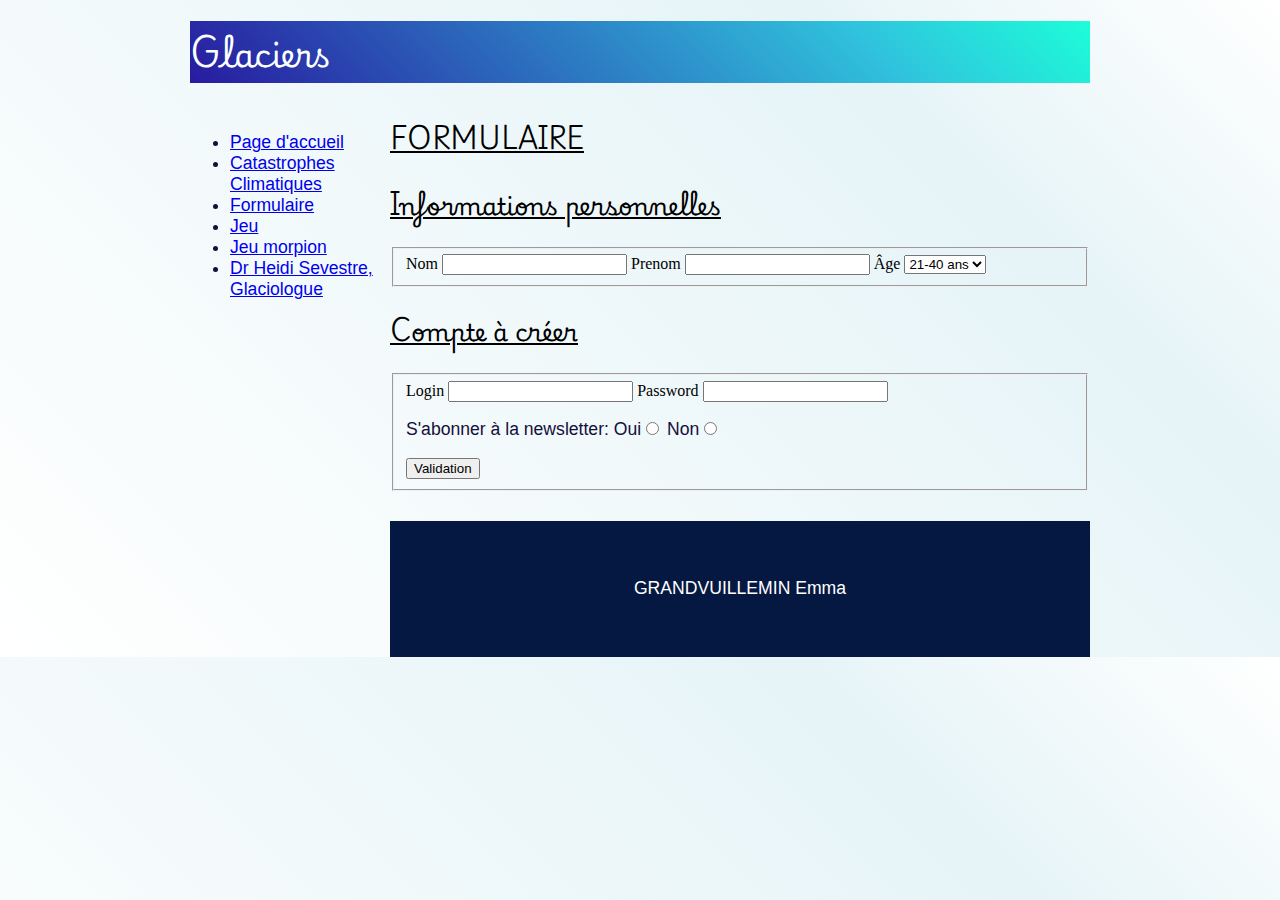
<file: glacier.html>
<!DOCTYPE html>
<html lang="fr">
  <head>
    <meta charset="UTF-8">
    <title>Glacier</title>
    <link rel="preconnect" href="https://fonts.googleapis.com">
    <link rel="preconnect" href="https://fonts.gstatic.com" crossorigin>
    <link href="https://fonts.googleapis.com/css2?family=Playwrite+ES:wght@100..400&display=swap" rel="stylesheet">
    <link href="https://fonts.bunny.net/css?family=abeezee:400" rel="stylesheet" />
    <link rel="stylesheet" href="style.css">
  </head>
  <body>
    <header>
      <h1>Glaciers</h1>
    </header>
    <div id="menu">
      <ul>
        <li><a href="index.html" title="page accueil"> Page d'accueil</a></li>
        <li><a href="encoreglacier.html" title="Catastrophes climatiques"> Catastrophes Climatiques</a></li>
        <li><a href="glacier.html" title="formulaire"> Formulaire</a></li>
        <li><a href="map.html" title="Jeu"> Jeu</a></li>
        <li><a href="morpion.html" title="Jeu"> Jeu morpion</a></li>
        <li><a href="https://fr.heidisevestre.com/" title="glaciologue"> Dr Heidi Sevestre, Glaciologue</a></li>
      </ul>
    </div>
  
    <form action="page.php" method="get">
    </form>
    <div>
    <h2>FORMULAIRE</h2>
    <h2>Informations personnelles</h2>
    <fieldset>
      Nom
      <input type="text" name="nom">
      Prenom
      <input type="text" name="prenom">
      Âge 
      <select name="age">
        <option value="20">0-20 ans</option>
        <option value="40" selected>21-40 ans</option>
        <option value="60">41-60 ans</option>
        <option value="80">61-80 ans</option>
      </select>
    </fieldset>
    <h2>Compte à créer</h2>
    <fieldset>
    Login
    <input type="text" name="login">
    Password
    <input type="password" name="password">
    <p>S'abonner à la newsletter: 
      <label>Oui<input type="radio" name="news" value="1"></label>
<label>Non<input type="radio" name="news" value="0"></label>
    </p>
    <input type="submit" name="envoi" value="Validation">
    </fieldset>
  </div>
    <footer><p>GRANDVUILLEMIN Emma</p></footer>
  </body>
</html>
</file>
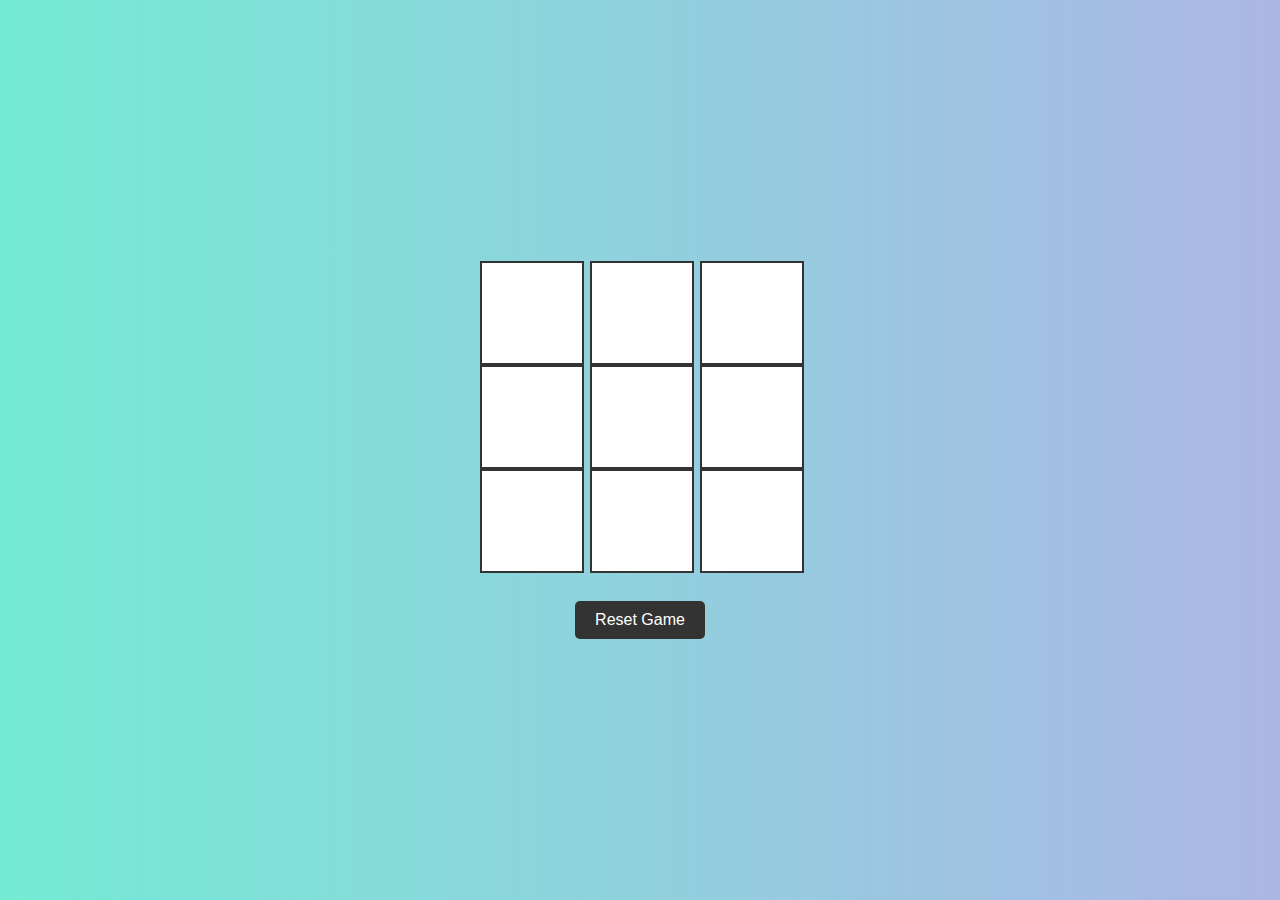
<file: morpion.html>
<!DOCTYPE html>
<html lang="en">
<head>
  <meta charset="UTF-8">
  <meta name="viewport" content="width=device-width, initial-scale=1.0">
  <title>Tic-Tac-Toe Game</title>
  <link rel="stylesheet" href="morpion.css">
</head>
<body>

    <div id="tic-tac-toe-board">
        <div class="row">
            <div class="cell" id="cell-1"></div>
            <div class="cell" id="cell-2"></div>
            <div class="cell" id="cell-3"></div>
        </div>
        <div class="row">
            <div class="cell" id="cell-4"></div>
            <div class="cell" id="cell-5"></div>
            <div class="cell" id="cell-6"></div>
        </div>
        <div class="row">
            <div class="cell" id="cell-7"></div>
            <div class="cell" id="cell-8"></div>
            <div class="cell" id="cell-9"></div>
        </div>
      </div>

      <div id="gameMessage" class="game-message"></div>
      <button id="resetButton">Reset Game</button>
      
  <script src="morpion.js"></script>
</body>
</html>
</file>
<file: style.css>
h1 {
    color: rgb(252, 255, 255);
    font-family: "Playwrite ES", cursive;
    background: linear-gradient(45deg, rgb(40, 27, 160), rgb(48, 195, 221) 75%, rgb(29, 253, 216));
    font-size: 2em;
}

p {
    font-family: "Dosis", sans-serif;
    font-size: 1.1em;
    color: rgb(20, 15, 59)
}

h2 {
    font-size: 1.5em;
    font-family: "Playwrite ES", cursive;
    text-decoration: underline;
}

ul {
    font-family: "Dosis", sans-serif;
    font-size: 1.1em;
    color: rgb(20, 15, 59)
}

#menu {
    width: 220px;
    height: 140px;
    margin-top: 20px;
    padding-left: -9px;
    padding-right: 10px;
    grid-column: 1;
    grid-row: 2 / span 3;
   
}

html {
    background: linear-gradient(45deg, rgb(255, 255, 255), rgb(230, 244, 247) 75%, rgb(255, 255, 255));
}


header {
    margin-bottom: -10px;
    grid-row: 1;
    grid-column: 1 / span 2;
}

body {
    width: 900px;
    margin: auto;
    display: grid;
    grid-template-columns: 200px 1fr;
    grid-template-rows: auto 1fr auto;
}

footer {
    margin-top: 30px;
    padding: 40px;
    text-align: center;
    background: rgb(5, 24, 65);
    color: white;

}

footer p {
    color: white;
}

img {
    width: 100%;
}

#map {
    height: 180px;

}
</file>
<file: morpion.css>
body {
    font-family: 'Arial', sans-serif;
    display: flex;
    flex-direction: column;
    justify-content: center;
    align-items: center;
    height: 100vh;
    margin: 0;
    background: linear-gradient(to right, #74ebd5, #ACB6E5);
    color: #333;
  }
  
  #tic-tac-toe-board {
    display: grid;
    grid-template-columns: repeat(3, 100px);
    grid-template-rows: repeat(3, 100px);
    gap: 10px;
  }

  .cell {
    background-color: #fff;
    border: 2px solid #333;
    display: flex;
    justify-content: center;
    align-items: center;
    font-size: 2rem;
    cursor: pointer;
    transition: background-color 0.3s ease;
    width: 100px;
    height: 100px;
  }
  
  .cell:hover {
    background-color: #e3e3e3;
  }

  @media (max-width: 600px) {
    .cell {
        width: 60px;
        height: 60px;
    }
  
    #tic-tac-toe-board {
        grid-template-columns: repeat(3, 60px);
        grid-template-rows: repeat(3, 60px);
    }
  }

  .game-message {
    text-align: center;
    margin-top: 20px;
    font-size: 20px;
    color: #333;
  }

  #resetButton {
    padding: 10px 20px;
    font-size: 1rem;
    color: #fff;
    background-color: #333;
    border: none;
    cursor: pointer;
    border-radius: 5px;
    transition: background-color 0.3s ease;
  }
  
  #resetButton:hover {
    background-color: #555;
  }
</file>
